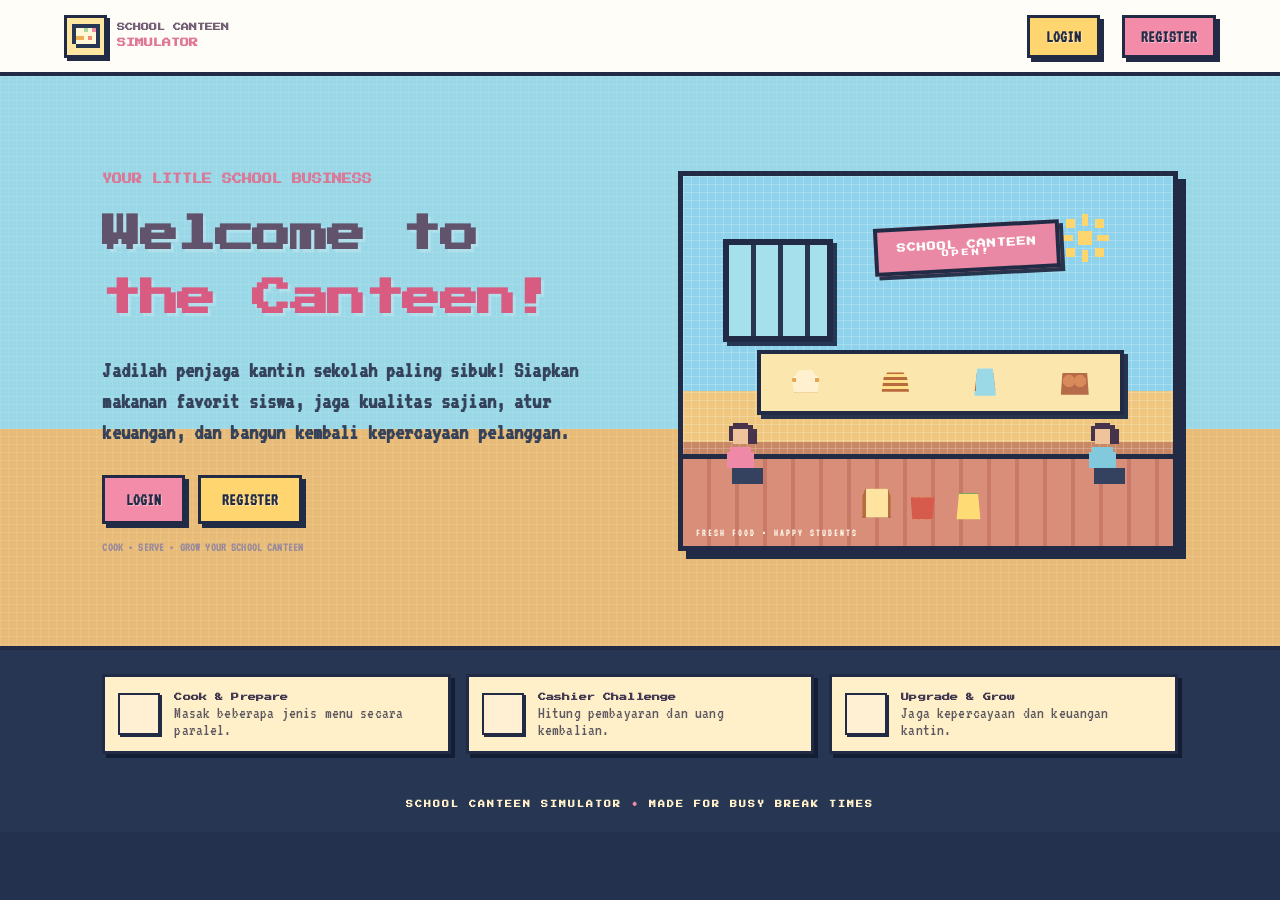
<file: index.html>
<!DOCTYPE html>
<html lang="id"><head><meta charset="UTF-8"><meta name="viewport" content="width=device-width,initial-scale=1"><meta name="theme-color" content="#fff0d9"><title>School Canteen Simulator</title><link rel="stylesheet" href="style.css"></head>
<body class="home-page">
<header class="site-header"><a class="brand" href="index.html"><span class="brand-logo pixel-logo" aria-hidden="true"></span><span>SCHOOL CANTEEN<br><b>SIMULATOR</b></span></a><nav class="header-nav"><a href="login.html" class="button button-outline button-small">LOGIN</a><a href="register.html" class="button button-small">REGISTER</a></nav></header>
<main class="hero-layout"><section class="hero-copy"><span class="eyebrow">YOUR LITTLE SCHOOL BUSINESS</span><h1>Welcome to<br><span>the Canteen!</span></h1><p class="hero-description">Jadilah penjaga kantin sekolah paling sibuk! Siapkan makanan favorit siswa, jaga kualitas sajian, atur keuangan, dan bangun kembali kepercayaan pelanggan.</p><div class="hero-actions"><a href="login.html" class="button">LOGIN</a><a href="register.html" class="button button-outline">REGISTER</a></div><div class="hero-note">COOK • SERVE • GROW YOUR SCHOOL CANTEEN</div></section>
<section class="hero-scene pixel-scene" aria-label="Ilustrasi pixel art kantin sekolah"><div class="scene-sun"><svg viewBox="0 0 32 32" class="pixel-sprite"><rect x="12" y="12" width="8" height="8" fill="#ffd56e"/><path d="M14 2h4v7h-4zM14 23h4v7h-4zM2 14h7v4H2zM23 14h7v4h-7zM5 5h5v5H5zM22 22h5v5h-5zM22 5h5v5h-5zM5 22h5v5H5z" fill="#ffd56e"/></svg></div><div class="scene-window"></div><div class="scene-sign">SCHOOL CANTEEN<small>OPEN!</small></div><div class="scene-shelf"><span class="pixel-food pixel-rice"></span><span class="pixel-food pixel-noodles"></span><span class="pixel-food pixel-tea"></span><span class="pixel-food pixel-takoyaki"></span></div><div class="scene-counter"></div><div class="scene-student student-one"></div><div class="scene-student student-two"></div><div class="scene-food"><span class="pixel-food pixel-toast"></span><span class="pixel-food pixel-fries"></span><span class="pixel-food pixel-juice"></span></div><div class="scene-caption">FRESH FOOD • HAPPY STUDENTS</div></section></main>
<section class="feature-strip"><article><span class="feature-pixel feature-cook"></span><b>Cook & Prepare</b><small>Masak beberapa jenis menu secara paralel.</small></article><article><span class="feature-pixel feature-cash"></span><b>Cashier Challenge</b><small>Hitung pembayaran dan uang kembalian.</small></article><article><span class="feature-pixel feature-grow"></span><b>Upgrade & Grow</b><small>Jaga kepercayaan dan keuangan kantin.</small></article></section><footer class="site-footer">SCHOOL CANTEEN SIMULATOR <span>•</span> MADE FOR BUSY BREAK TIMES</footer><script src="app.js"></script></body></html>
</file>
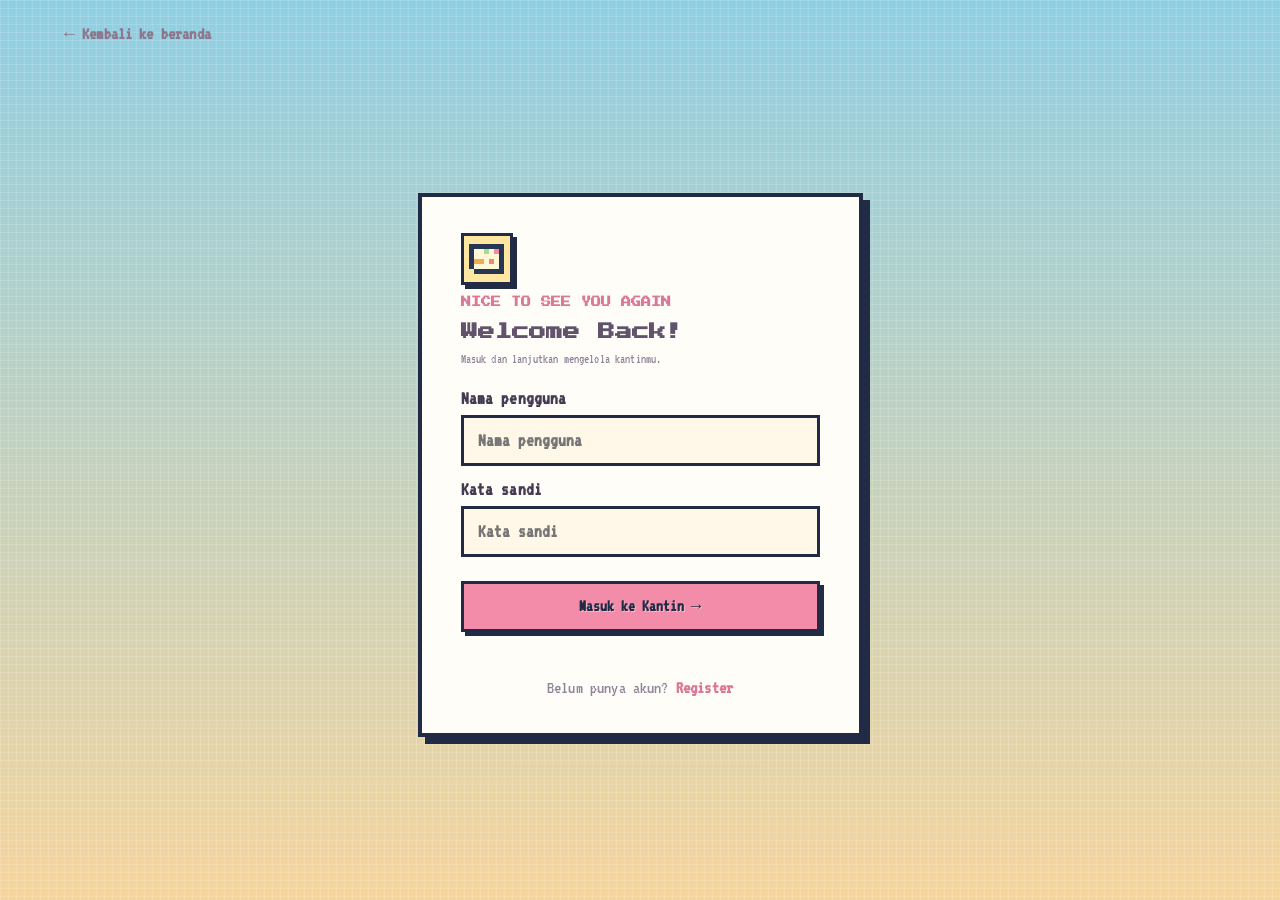
<file: dashboard.html>
<!DOCTYPE html><html lang="id"><head><meta charset="UTF-8"><meta name="viewport" content="width=device-width,initial-scale=1"><title>Dashboard — School Canteen Simulator</title><link rel="stylesheet" href="style.css"></head><body class="dashboard-page">
<header class="site-header"><a class="brand" href="index.html"><span class="brand-logo pixel-logo" aria-hidden="true"></span><span>SCHOOL CANTEEN<br><b>SIMULATOR</b></span></a><nav class="dashboard-nav"><a class="button button-outline button-small" href="upgrades.html">KITCHEN WORKSHOP</a><button class="button button-outline button-small" id="logoutBtn">LOGOUT</button></nav></header>
<main class="dashboard-wrap"><section class="dashboard-welcome"><div><span class="eyebrow">YOUR CANTEEN, YOUR RULES</span><h1>Hi, <span id="dashboardName">Chef</span>!</h1><p>Jaga kualitas makanan, pertahankan kepercayaan pelanggan, dan kelola usaha kantinmu dari hari ke hari.</p><div class="welcome-actions"><a class="button" href="game.html">BUKA KANTIN & MULAI</a><a class="button button-outline" href="upgrades.html">UPGRADE PERALATAN</a></div></div><div class="welcome-art pixel-dashboard-art"><span class="pixel-logo pixel-logo-large"></span><span class="pixel-food pixel-rice"></span><span class="pixel-food pixel-tea"></span></div></section>
<section class="dashboard-stats"><article class="stat-card"><span class="stat-pixel stat-money"></span><small>UANG KANTIN</small><strong id="dashboardWallet">Rp0</strong></article><article class="stat-card"><span class="stat-pixel stat-trust"></span><small>KEPERCAYAAN</small><strong id="dashboardTrust">100%</strong></article><article class="stat-card"><span class="stat-pixel stat-calendar"></span><small>KALENDER USAHA</small><strong id="dashboardCalendar">Bulan 1 · Hari 1</strong></article><article class="stat-card"><span class="stat-pixel stat-best"></span><small>SKOR TERBAIK</small><strong id="dashboardBest">0</strong></article></section>
<section class="dashboard-grid"><article class="info-card"><span class="card-kicker">HOW TO PLAY</span><h2>Petunjuk Permainan</h2><ol><li>Masak menu apa pun, meskipun belum ada pelanggan yang memesan.</li><li>Setiap proses memasak menghasilkan satu porsi. Menu berbeda dapat dimasak bersamaan.</li><li>Simpan makanan secukupnya. Makanan panas akan mendingin dan minuman dingin akan menghangat seiring waktu.</li><li>Sajikan makanan dengan kualitas terbaik untuk meningkatkan kepercayaan pelanggan.</li><li>Kepercayaan memengaruhi jumlah pelanggan. Jika kepercayaan habis, kantin bangkrut dan harus dimulai dari awal.</li><li>Setiap 30 hari, bayar sewa tempat dan biaya bahan makanan.</li></ol></article><article class="info-card"><span class="card-kicker">YOUR KITCHEN</span><h2>Stasiun Dapur</h2><div class="mini-station"><span class="pixel-food pixel-rice"></span><div><b>Kompor</b><small>Nasi goreng & mi goreng</small></div></div><div class="mini-station"><span class="pixel-food pixel-toast"></span><div><b>Panggangan</b><small>Roti bakar & sosis bakar</small></div></div><div class="mini-station"><span class="pixel-food pixel-fries"></span><div><b>Penggorengan</b><small>Kentang goreng & takoyaki</small></div></div><div class="mini-station"><span class="pixel-food pixel-tea"></span><div><b>Mesin minuman</b><small>Es teh, jus jeruk & susu</small></div></div></article></section>
<section class="economy-card"><div><span class="card-kicker">MONTHLY EXPENSES</span><h2>Pengeluaran Bulanan</h2><p>Saat kalender mencapai hari ke-30, sistem akan otomatis memotong biaya sewa tempat dan pembelian bahan makanan dari uang kantin.</p></div><div class="expense-lines"><div><span>Sewa tempat</span><b>Rp150.000</b></div><div><span>Bahan makanan</span><b>28% omzet (min. Rp60.000)</b></div></div></section>
<section class="dashboard-upgrade-callout"><div><span class="card-kicker">KITCHEN WORKSHOP</span><h2>Peralatan bisa dibuat lebih cepat!</h2><p>Gunakan uang hasil penjualan untuk meningkatkan kompor, panggangan, penggorengan, dan mesin minuman.</p></div><a href="upgrades.html" class="button">BUKA MENU UPGRADE</a></section><p class="dashboard-tip">Jaga kesegaran makanan dan minuman. Pelanggan yang puas akan membantu kantin berkembang!</p></main><script src="app.js"></script></body></html>
</file>
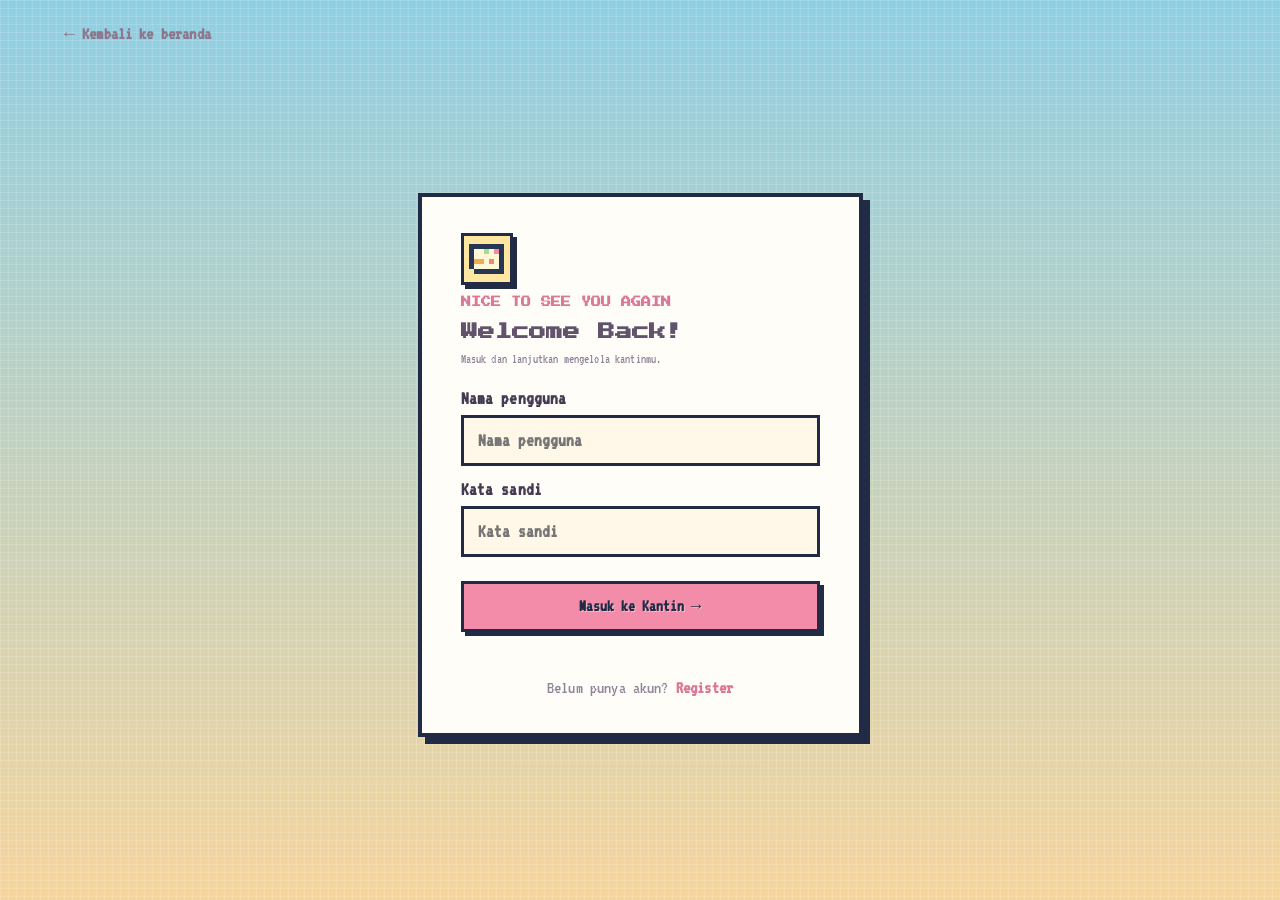
<file: game.html>
<!DOCTYPE html><html lang="id"><head><meta charset="UTF-8"><meta name="viewport" content="width=device-width,initial-scale=1"><title>Play — School Canteen Simulator</title><link rel="stylesheet" href="style.css"></head><body class="game-page">
<header class="game-header"><a class="brand" href="dashboard.html"><span class="pixel-logo pixel-logo-small" aria-hidden="true"></span><span>← DASHBOARD</span></a><div class="game-title"><span class="pixel-logo pixel-logo-small" aria-hidden="true"></span> SCHOOL CANTEEN SIMULATOR</div><div class="game-header-actions"><a class="game-user workshop-link" href="upgrades.html">WORKSHOP</a><div class="game-user" id="gameUsername">CHEF</div></div></header>
<main class="game-wrap"><section class="game-hud"><div class="hud-box"><small>SCORE</small><strong id="scoreValue">0</strong></div><div class="hud-box"><small>UANG KANTIN</small><strong id="walletValue">Rp0</strong></div><div class="hud-box"><small>BEST SCORE</small><strong id="bestValue">0</strong></div><div class="hud-box"><small>KESEMPATAN</small><strong id="lifeValue"></strong></div><div class="hud-box customer-progress-box"><small>PELANGGAN DATANG</small><strong id="customerProgress">0/0</strong></div><div class="hud-box"><small>KEPERCAYAAN</small><strong id="trustValue">100%</strong><div class="trust-track"><i id="trustFill" style="width:100%"></i></div></div><div class="hud-box"><small>KALENDER</small><strong id="dayValue">HARI 1/30</strong><small id="monthValue">BULAN 1</small></div><div class="hud-box status-box"><small>STATUS</small><strong id="gameStatus">Siap melayani!</strong></div></section>
<section class="canteen-banner pixel-canteen-banner"><div class="pixel-sky-sun"></div><div class="pixel-school-building"><span class="school-roof"></span><span class="school-windows"></span><span class="school-door"></span></div><div class="banner-sign">SCHOOL CANTEEN<small>WELCOME!</small></div><div class="pixel-counter-food"><span class="pixel-food pixel-rice"></span><span class="pixel-food pixel-noodles"></span><span class="pixel-food pixel-toast"></span><span class="pixel-food pixel-tea"></span></div><div class="banner-students"><span class="banner-student sprite-a"></span><span class="banner-student sprite-b"></span><span class="banner-student sprite-c"></span></div></section>
<section class="game-columns"><aside class="panel"><div class="panel-heading"><div><span class="panel-kicker">CUSTOMER LINE</span><h2>Antrean Siswa <span id="queueCount" class="count-pill">0</span></h2></div><span class="heading-icon pixel-heading-student"></span></div><div id="queueList" class="queue-list"><div class="empty-state">Tekan Mulai untuk membuka kantin.</div></div><div class="queue-footer"><span>Kesabaran siswa</span><span>Jangan sampai habis!</span></div></aside>
<section class="panel"><div class="panel-heading"><div><span class="panel-kicker">PREPARE ANY MENU</span><h2>Dapur & Alat Masak</h2></div><span class="heading-icon pixel-heading-chef"></span></div><div class="kitchen-instructions" id="kitchenHint">Mulai permainan untuk membuka dapur. Kamu bebas memasak semua menu.</div><div id="stationGrid" class="station-grid"><div class="empty-state">Stasiun dapur akan tersedia saat permainan dimulai.</div></div></section>
<aside class="panel"><div class="panel-heading"><div><span class="panel-kicker">PAYMENT COUNTER</span><h2>Kasir</h2></div><span class="heading-icon pixel-heading-cash"></span></div><div id="cashierContent" class="cashier-content"><div class="cashier-empty"><span class="pixel-cash">$</span><b>Belum ada transaksi</b><small>Siapkan makanan yang diminta pelanggan menggunakan stok siap saji.</small></div></div></aside></section>
<section class="bottom-panels"><section class="panel"><div class="panel-heading"><div><span class="panel-kicker">INVEST IN YOUR KITCHEN</span><h2>Upgrade Peralatan</h2></div><span class="heading-icon pixel-heading-tools"></span></div><div id="upgradeGrid" class="upgrade-grid"></div></section><section class="panel"><div class="panel-heading"><div><span class="panel-kicker">FRESHNESS CONTROL</span><h2>Persediaan Siap Saji</h2></div><span class="heading-icon pixel-heading-food"></span></div><div id="inventoryList" class="inventory-list"><span class="muted">Belum ada makanan yang disiapkan. Kamu bebas memasak menu apa pun.</span></div><p class="freshness-note">Kualitas berkurang seiring waktu: makanan panas mendingin, minuman dingin menghangat.</p></section></section>
<section class="game-actions"><div class="game-action-left"><button id="startGameBtn" class="button">MULAI BUKA KANTIN</button><button id="restartGameBtn" class="button button-outline">ULANGI HARI</button></div><span class="game-footnote" id="trustMessage">Jaga suhu dan kesegaran setiap sajian.</span></section></main>
<div class="modal-backdrop" id="gameModal"><div class="result-modal"><div class="modal-emoji" id="modalEmoji"></div><span class="eyebrow" id="modalEyebrow">SCHOOL CANTEEN</span><h2 id="modalTitle">Kantin Siap Dibuka?</h2><p id="modalText">Terima pesanan pertama dan jadilah penjaga kantin andalan!</p><div class="modal-stats" id="modalStats"></div><div class="modal-buttons"><button id="modalPrimary" class="button">MULAI BERMAIN</button><a href="dashboard.html" class="button button-outline">DASHBOARD</a></div></div></div><div class="toast" id="toast" role="status" aria-live="polite"></div><script src="app.js"></script><script src="game.js"></script></body></html>
</file>
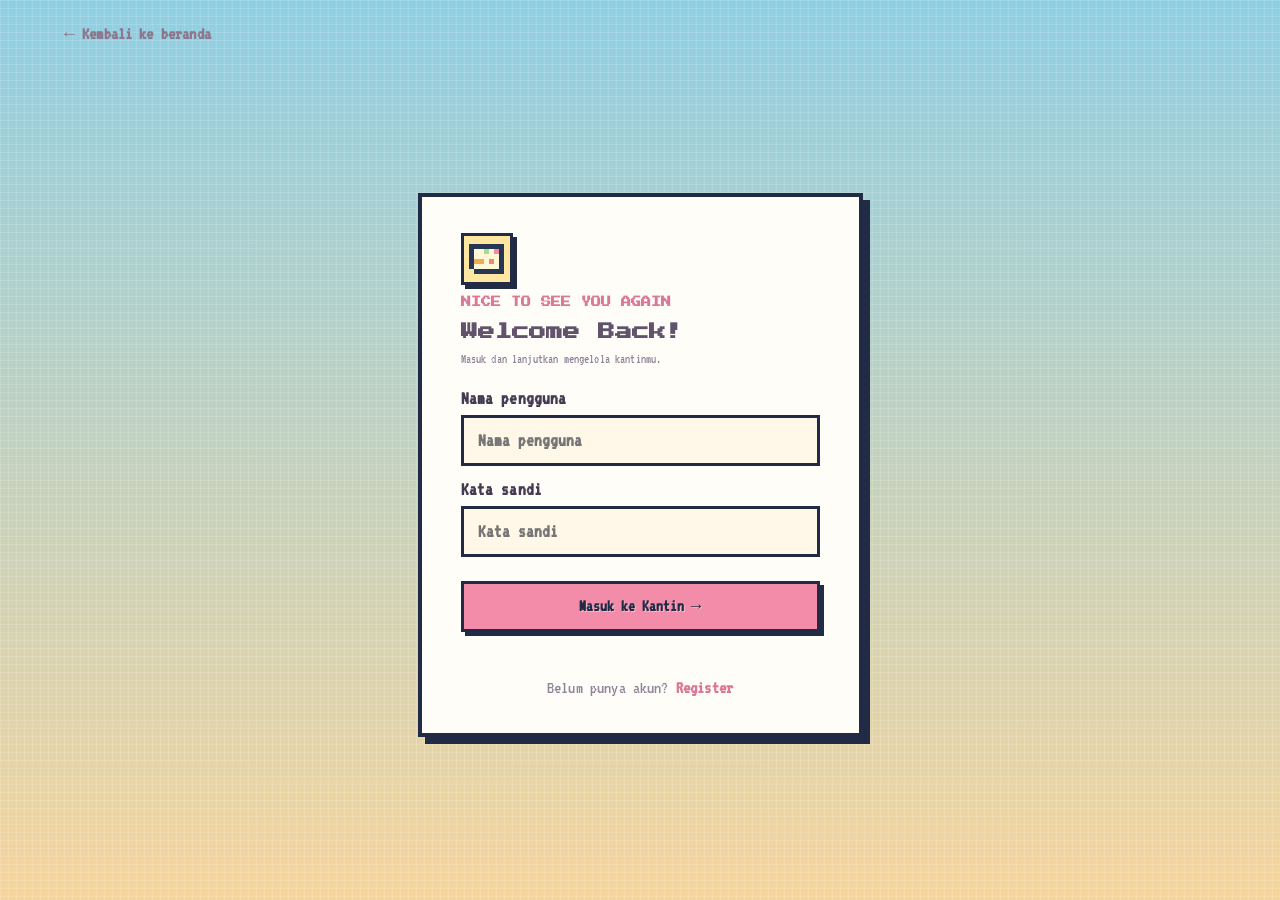
<file: login.html>
<!DOCTYPE html><html lang="id"><head><meta charset="UTF-8"><meta name="viewport" content="width=device-width,initial-scale=1"><title>Login — School Canteen Simulator</title><link rel="stylesheet" href="style.css"></head><body class="auth-page"><a class="back-home" href="index.html">← Kembali ke beranda</a><main class="auth-card"><div class="auth-illustration"><span class="pixel-logo pixel-logo-large" aria-label="Logo pixel kantin"></span></div><span class="eyebrow">NICE TO SEE YOU AGAIN</span><h1>Welcome Back!</h1><p class="muted">Masuk dan lanjutkan mengelola kantinmu.</p><form id="loginForm"><label>Nama pengguna<input id="loginUsername" type="text" autocomplete="username" placeholder="Nama pengguna" required></label><label>Kata sandi<input id="loginPassword" type="password" autocomplete="current-password" placeholder="Kata sandi" required></label><button class="button button-full" type="submit">Masuk ke Kantin →</button><p class="form-message" id="loginMessage" aria-live="polite"></p></form><p class="auth-switch">Belum punya akun? <a href="register.html">Register</a></p></main><script src="app.js"></script></body></html>
</file>
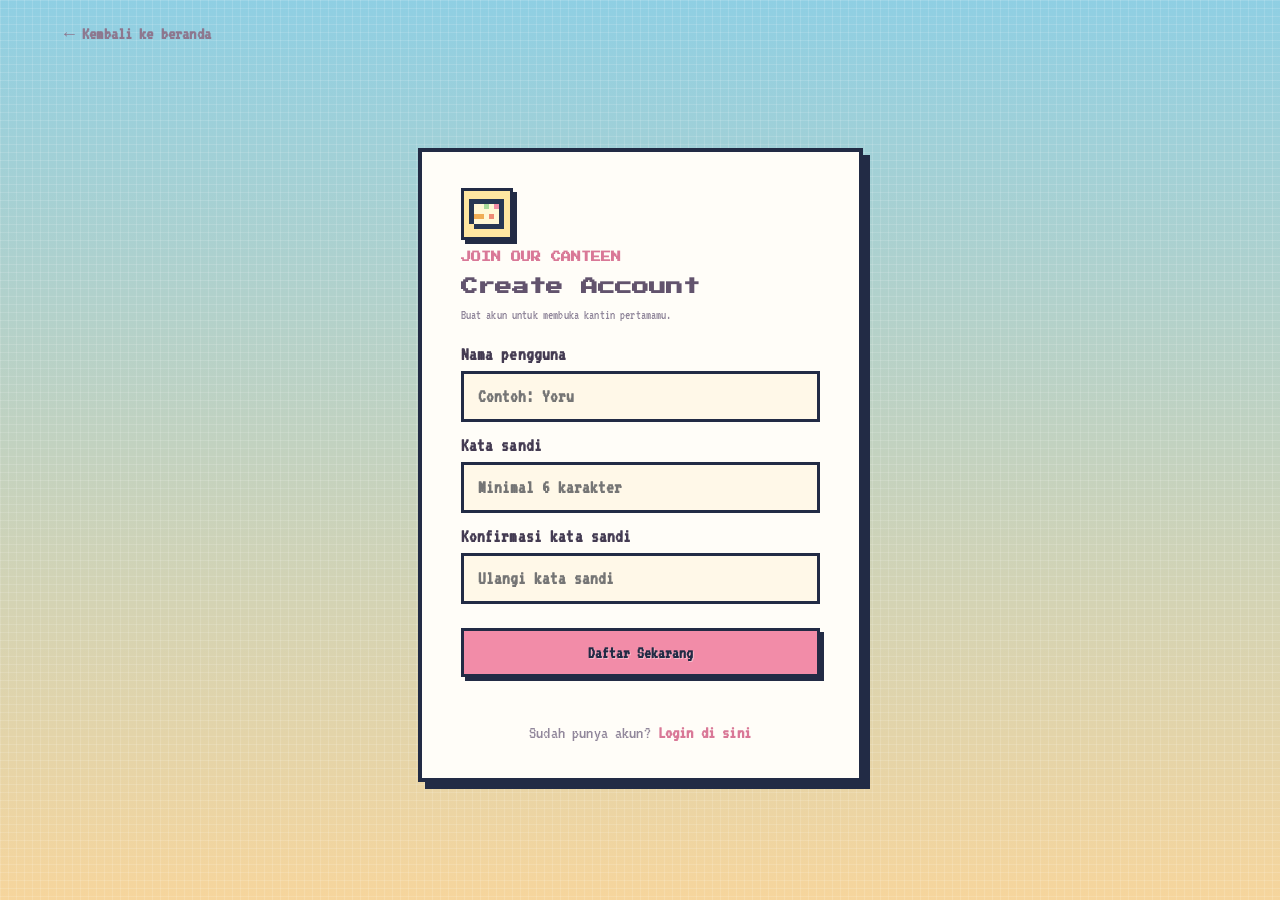
<file: register.html>
<!DOCTYPE html><html lang="id"><head><meta charset="UTF-8"><meta name="viewport" content="width=device-width,initial-scale=1"><title>Register — School Canteen Simulator</title><link rel="stylesheet" href="style.css"></head><body class="auth-page"><a class="back-home" href="index.html">← Kembali ke beranda</a><main class="auth-card"><div class="auth-illustration"><span class="pixel-logo pixel-logo-large" aria-label="Logo pixel kantin"></span></div><span class="eyebrow">JOIN OUR CANTEEN</span><h1>Create Account</h1><p class="muted">Buat akun untuk membuka kantin pertamamu.</p><form id="registerForm"><label>Nama pengguna<input id="regUsername" type="text" autocomplete="username" minlength="3" maxlength="18" placeholder="Contoh: Yoru" required></label><label>Kata sandi<input id="regPassword" type="password" autocomplete="new-password" minlength="6" placeholder="Minimal 6 karakter" required></label><label>Konfirmasi kata sandi<input id="regConfirm" type="password" autocomplete="new-password" placeholder="Ulangi kata sandi" required></label><button class="button button-full" type="submit">Daftar Sekarang</button><p class="form-message" id="registerMessage" aria-live="polite"></p></form><p class="auth-switch">Sudah punya akun? <a href="login.html">Login di sini</a></p></main><script src="app.js"></script></body></html>
</file>
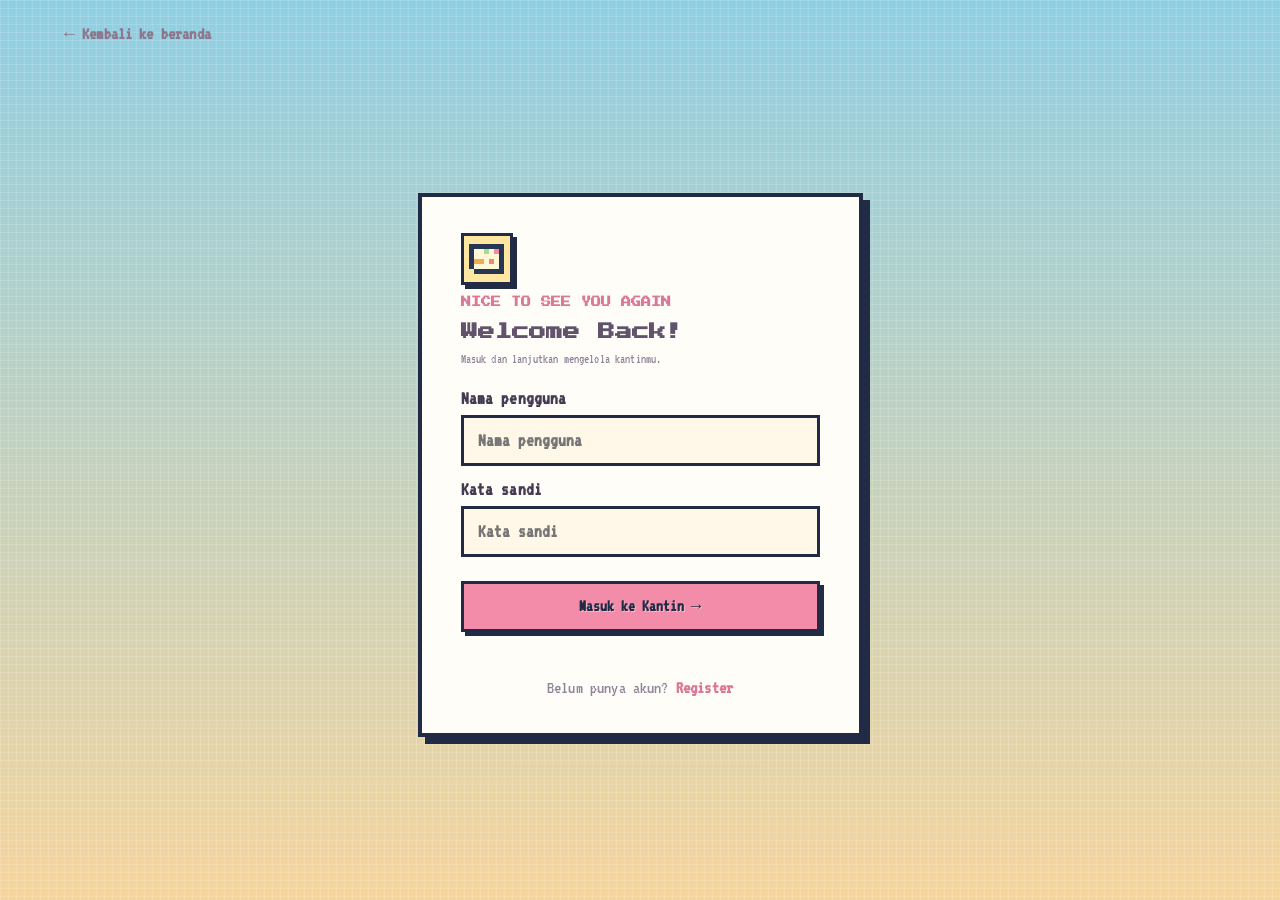
<file: upgrades.html>
<!DOCTYPE html>
<html lang="id">
<head>
  <meta charset="UTF-8"><meta name="viewport" content="width=device-width, initial-scale=1.0">
  <meta name="theme-color" content="#25304d">
  <title>Kitchen Workshop — School Canteen Simulator</title>
  <link rel="stylesheet" href="style.css">
</head>
<body class="upgrade-page">
  <header class="game-header">
    <a class="brand" href="dashboard.html"><span class="pixel-logo pixel-logo-small" aria-hidden="true"></span><span>← DASHBOARD</span></a>
    <div class="game-title">KITCHEN WORKSHOP</div>
    <div class="game-user" id="upgradeUsername">CHEF</div>
  </header>
  <main class="upgrade-wrap">
    <section class="upgrade-hero">
      <div><span class="pixel-kicker">SCHOOL CANTEEN • EQUIPMENT SHOP</span>
        <h1>Kitchen Workshop</h1>
        <p>Investasikan uang kantin untuk mempercepat peralatan. Upgrade yang dibeli tersimpan di akunmu dan langsung berlaku saat bermain.</p>
      </div>
      <div class="workshop-art pixel-workshop-art" aria-hidden="true"><span class="pixel-logo pixel-logo-large"></span><i class="pixel-equipment pixel-stove"></i></div>
    </section>
    <section class="upgrade-wallet-row">
      <div class="upgrade-wallet"><small>UANG KANTIN</small><strong id="workshopWallet">Rp0</strong></div>
      <div class="upgrade-level-total"><small>TOTAL LEVEL UPGRADE</small><strong id="workshopLevelTotal">0</strong></div>
      <div class="upgrade-tip"><b>PIXEL TIP</b><span>Setiap upgrade mengurangi waktu memasak sekitar 12%. Maksimum level 6.</span></div>
    </section>
    <div class="workshop-heading"><div><span class="pixel-kicker">UPGRADE YOUR TOOLS</span><h2>Peralatan Dapur</h2></div><a class="button button-outline" href="game.html">KEMBALI BERMAIN</a></div>
    <section id="workshopGrid" class="workshop-grid" aria-live="polite"></section>
    <p class="workshop-footer">SCHOOL CANTEEN SIMULATOR • BUILD A FASTER KITCHEN!</p>
  </main>
  <div class="toast" id="workshopToast" role="status" aria-live="polite"></div>
  <script src="app.js"></script>
  <script src="upgrades.js"></script>
</body>
</html>
</file>
<file: style.css>
@import url('https://fonts.googleapis.com/css2?family=Press+Start+2P&family=VT323&display=swap');
:root{--ink:#443b52;--muted:#91879b;--pink:#f28eaa;--pink-dark:#dd6f91;--peach:#ffc69f;--yellow:#ffd978;--mint:#a9dfc8;--blue:#a9d9ef;--lav:#d8c6f2;--cream:#fff8ec;--paper:#fffdf8;--line:#f0e5dc;--green:#5da987;--shadow:0 12px 32px rgba(98,76,89,.09)}
*{box-sizing:border-box}body{margin:0;font-family:'Nunito',sans-serif;color:var(--ink);background:#fff5e9}a{color:inherit;text-decoration:none}button,input{font:inherit}button{cursor:pointer}
.site-header,.game-header{height:76px;padding:0 clamp(18px,5vw,72px);display:flex;align-items:center;justify-content:space-between;background:#fffdf8;border-bottom:1px solid #f2e8df}.brand{display:flex;align-items:center;gap:10px;font-size:12px;line-height:1.05;letter-spacing:1px;font-weight:900;color:#756177}.brand b{font-size:15px;color:#df7897}.brand-logo{display:grid;place-items:center;width:43px;height:43px;background:#fff0cd;border-radius:15px;font-size:25px}.header-nav{display:flex;align-items:center;gap:22px}.text-link{font-weight:900;color:#756177}
.button{display:inline-flex;align-items:center;justify-content:center;border:0;border-radius:13px;padding:13px 21px;background:var(--pink);color:white;font-weight:900;letter-spacing:.25px;box-shadow:0 4px 0 #d86e90;transition:transform .14s,filter .14s,box-shadow .14s}.button:hover{filter:brightness(1.04);transform:translateY(-2px);box-shadow:0 6px 0 #d86e90}.button:active{transform:translateY(2px);box-shadow:0 2px 0 #d86e90}.button-small{padding:10px 16px;font-size:13px}.button-outline{background:#fffdf8;color:#9c6d85;border:1px solid #f0dce3;box-shadow:0 4px 0 #e6d5dc}.button-outline:hover{box-shadow:0 6px 0 #e6d5dc}.button-full{width:100%;margin-top:10px}.eyebrow,.card-kicker,.panel-kicker{font-size:10px;font-weight:900;letter-spacing:2px;color:#d97897}
.hero-layout{min-height:570px;padding:65px clamp(24px,8vw,120px);display:grid;grid-template-columns:1fr 1fr;gap:6vw;align-items:center;background:linear-gradient(125deg,#fff3df 0%,#ffe8e4 55%,#e9f4f6 100%)}.hero-copy h1{font-size:clamp(43px,6.2vw,76px);line-height:.98;letter-spacing:-2px;margin:15px 0;color:#62536d;font-weight:900}.hero-copy h1 span{color:#e47d9e}.hero-description{max-width:520px;font-size:16px;line-height:1.8;color:#857b8f}.hero-actions{display:flex;gap:13px;margin:27px 0 17px}.hero-note{font-size:12px;font-weight:800;color:#9b8b9b}
.hero-scene{height:380px;position:relative;overflow:hidden;border:9px solid #fffdf8;border-radius:30px;background:linear-gradient(#c8e9f5 0 48%,#f9d5a8 48% 66%,#f5b99f 66%);box-shadow:0 22px 55px #8b718329}.scene-sun{position:absolute;right:12%;top:9%;width:65px;height:65px;border-radius:50%;background:#ffe18c;box-shadow:0 0 0 12px #ffe18c33}.scene-window{position:absolute;top:17%;left:8%;width:110px;height:103px;border:10px solid #fff8e9;border-radius:15px;background:#9ed8e6;text-align:center;font-size:27px;padding-top:25px}.scene-sign{position:absolute;top:13%;left:39%;padding:12px 19px;border:5px solid #fff5df;border-radius:13px;background:#e989a5;color:white;font-weight:900;font-size:14px;letter-spacing:1px;transform:rotate(-3deg);box-shadow:0 6px 0 #ca6b8a}.scene-sign small{display:block;text-align:center;font-size:9px;letter-spacing:3px}.scene-shelf{position:absolute;left:15%;right:10%;top:47%;height:65px;border-top:10px solid #a97c69;background:#ffe8c8;display:flex;justify-content:space-around;align-items:center;font-size:28px}.scene-counter{position:absolute;left:0;right:0;bottom:0;height:92px;background:#d78f79;border-top:13px solid #f4c29b}.scene-student{position:absolute;bottom:64px;font-size:72px;filter:drop-shadow(0 6px 2px #694e3c22)}.student-one{left:8%}.student-two{right:11%;font-size:65px}.scene-food{position:absolute;z-index:2;bottom:25px;left:36%;font-size:35px}.scene-caption{position:absolute;bottom:8px;left:13px;color:#fff9e9;font-size:9px;letter-spacing:2px;font-weight:900}
.feature-strip{padding:24px clamp(18px,8vw,120px);display:grid;grid-template-columns:repeat(3,1fr);gap:15px;background:#fffdf8}.feature-strip article{display:grid;grid-template-columns:44px 1fr;grid-template-rows:auto auto;column-gap:12px;align-items:center;padding:13px;border:1px solid var(--line);border-radius:16px}.feature-strip article>span{grid-row:span 2;display:grid;place-items:center;width:42px;height:42px;background:#fff0d3;border-radius:13px;font-size:22px}.feature-strip b{font-size:13px}.feature-strip small{font-size:11px;color:var(--muted)}.site-footer{text-align:center;padding:20px;background:#fffdf8;color:#aa9aa7;font-size:10px;letter-spacing:2px;font-weight:900}.site-footer span{color:var(--pink)}
/* Authentication */
.auth-page{min-height:100vh;display:grid;place-items:center;padding:55px 20px 25px;background:radial-gradient(circle at 10% 15%,#fce0e5,transparent 27%),radial-gradient(circle at 90% 85%,#dff1e7,transparent 28%),#fff5e9}.back-home{position:fixed;top:24px;left:5vw;font-weight:900;font-size:13px;color:#8d778e}.auth-card{width:min(445px,100%);padding:36px 39px;background:#fffdf8;border:1px solid #f0e6de;border-radius:25px;box-shadow:var(--shadow)}.auth-illustration{font-size:42px;margin-bottom:7px}.auth-card h1{font-size:34px;margin:6px 0;color:#62536d}.auth-card .muted{margin:0;color:var(--muted);font-size:13px}.auth-card form{margin-top:23px}.auth-card label{display:block;margin:14px 0;font-size:12px;font-weight:900}.auth-card input{display:block;width:100%;margin-top:7px;padding:13px 14px;border:1px solid #eadfe1;border-radius:11px;background:#fffaf5;color:var(--ink);outline:none}.auth-card input:focus{border-color:#e998b0;box-shadow:0 0 0 3px #f28eaa20}.form-message{min-height:18px;margin:11px 0 0;font-size:12px;font-weight:900}.form-message.error{color:#c65360}.form-message.success{color:#4b9b78}.auth-switch{text-align:center;font-size:12px;color:var(--muted);margin:18px 0 0}.auth-switch a{color:#d97897;font-weight:900}
/* Dashboard */
.dashboard-page{min-height:100vh;background:linear-gradient(145deg,#fff3e2,#fbe8ed 62%,#e9f4f2)}.dashboard-wrap{max-width:1120px;margin:35px auto;padding:0 22px 55px}.dashboard-welcome{display:flex;align-items:center;justify-content:space-between;gap:20px;padding:38px 44px;border-radius:25px;background:linear-gradient(110deg,#e88eaa,#f3b995);color:white;box-shadow:0 14px 32px #d889a633}.dashboard-welcome .eyebrow{color:#fff5d8}.dashboard-welcome h1{font-size:clamp(34px,5vw,54px);margin:8px 0}.dashboard-welcome h1 span{color:#fff2b9}.dashboard-welcome p{max-width:560px;line-height:1.7;color:#fff8ef;font-size:14px}.dashboard-welcome .button{background:#fff4d8;color:#986a76;box-shadow:0 4px 0 #d6a7a0;margin-top:8px}.welcome-art{font-size:105px;position:relative;padding:0 32px 0 10px}.welcome-art span{position:absolute;bottom:0;right:0;font-size:48px}.welcome-art i{position:absolute;top:0;right:13px;font-style:normal;font-size:35px}.dashboard-stats{display:grid;grid-template-columns:repeat(3,1fr);gap:15px;margin:18px 0}.stat-card{display:grid;grid-template-columns:45px 1fr;grid-template-rows:auto auto;align-items:center;padding:16px 19px;background:#fffdf8;border:1px solid var(--line);border-radius:17px}.stat-card>span{grid-row:span 2;font-size:28px}.stat-card small{font-size:9px;letter-spacing:1.2px;color:#aa91a0;font-weight:900}.stat-card strong{font-size:21px}.dashboard-grid{display:grid;grid-template-columns:1.2fr .8fr;gap:16px}.info-card{padding:23px 25px;background:#fffdf8;border:1px solid var(--line);border-radius:18px}.info-card h2{margin:5px 0 10px;font-size:20px}.info-card ol{padding-left:20px;margin-bottom:0}.info-card li{font-size:12px;line-height:1.8;color:#817789;padding-left:3px}.mini-station{display:flex;align-items:center;gap:12px;padding:9px 0;border-bottom:1px dashed #eee4df}.mini-station:last-child{border:0}.mini-station>span{display:grid;place-items:center;width:37px;height:37px;background:#fff0d6;border-radius:12px;font-size:20px}.mini-station b,.mini-station small{display:block}.mini-station b{font-size:12px}.mini-station small{font-size:10px;color:var(--muted)}.dashboard-tip{font-size:12px;color:#9b8191;padding:14px 17px;background:#fff6de;border-radius:13px;margin-top:17px}
/* Game interface */
.game-page{min-height:100vh;background:#fff4e8}.game-header{height:65px;padding:0 clamp(12px,4vw,48px)}.game-header .brand{font-size:11px}.game-header .brand-logo{width:34px;height:34px;font-size:19px}.game-title{font-size:13px;font-weight:900;letter-spacing:.8px;color:#81677e}.game-user{padding:8px 13px;background:#fce6eb;border-radius:30px;color:#b96383;font-size:10px;font-weight:900;letter-spacing:1px}.game-wrap{max-width:1420px;margin:18px auto 40px;padding:0 18px}.game-hud{display:grid;grid-template-columns:repeat(5,1fr);gap:9px;margin-bottom:12px}.hud-box{min-height:65px;padding:10px 14px;background:#fffdf8;border:1px solid #efe5df;border-radius:13px;box-shadow:0 4px 12px #80645b0a}.hud-box small{display:block;color:#a28c9a;font-size:9px;font-weight:900;letter-spacing:1.1px}.hud-box strong{display:block;margin-top:4px;font-size:18px;font-weight:900}.status-box strong{font-size:13px;color:#d97897}.canteen-banner{height:155px;position:relative;overflow:hidden;margin-bottom:13px;border:7px solid #fffdf8;border-radius:17px;background:linear-gradient(#bfe6f1 0 55%,#fae3b8 55% 73%,#e8b18f 73%);box-shadow:0 7px 20px #856f6614}.banner-window{position:absolute;left:5%;top:13px;font-size:23px}.banner-window span{font-size:38px}.banner-sign{position:absolute;left:50%;top:10px;transform:translateX(-50%);padding:7px 25px;background:#e989a5;border:4px solid #fff4df;border-radius:9px;color:#fff;font-weight:900;font-size:16px;letter-spacing:2px;text-align:center;box-shadow:0 4px 0 #c9708d}.banner-sign small{display:block;font-size:8px;letter-spacing:2px}.banner-counter{position:absolute;bottom:0;left:0;right:0;height:43px;background:#d7957e;border-top:7px solid #f1c39c;display:flex;align-items:center;justify-content:center;gap:40px;font-size:25px}.banner-students{position:absolute;right:9%;bottom:22px;font-size:38px;display:flex;gap:8px}
.game-columns{display:grid;grid-template-columns:1fr 1.55fr 1fr;gap:12px;align-items:stretch}.panel{background:#fffdf8;border:1px solid #efe5df;border-radius:16px;padding:15px;box-shadow:0 6px 18px #80645b0a;min-width:0}.panel-heading{display:flex;justify-content:space-between;align-items:center;gap:8px;margin-bottom:12px}.panel-heading h2{font-size:16px;margin:3px 0 0}.panel-kicker{font-size:8px;letter-spacing:1.5px}.heading-icon{font-size:27px}.count-pill{display:inline-grid;place-items:center;min-width:21px;height:21px;padding:0 5px;border-radius:20px;background:#fce8ed;color:#d97897;font-size:11px}.queue-list{display:flex;flex-direction:column;gap:9px;min-height:220px}.queue-card{padding:10px;border:1px solid #f0e8e3;border-radius:12px;background:#fffaf4}.queue-card.active{border-color:#efadc0;background:#fff5f6;box-shadow:0 0 0 2px #f28eaa12}.customer-line{display:flex;align-items:center;gap:8px}.customer-avatar{font-size:27px}.customer-info{flex:1;min-width:0}.customer-info b{display:block;font-size:11px}.customer-info small{display:block;font-size:9px;color:#a4939f}.patience-label{display:flex;justify-content:space-between;margin:8px 0 4px;font-size:8px;color:#a18f9c;font-weight:900}.patience-track,.cooldown-track{height:7px;background:#f0e9e4;border-radius:20px;overflow:hidden}.patience-fill{height:100%;background:#83c9a7;border-radius:20px;transition:width .2s}.patience-fill.low{background:#ed9c70}.queue-order{margin-top:7px;font-size:10px;line-height:1.5;color:#776d7d}.queue-footer{display:flex;justify-content:space-between;margin-top:9px;font-size:8px;color:#a6939e}
.kitchen-instructions{padding:9px 11px;margin-bottom:11px;background:#fff4dc;border-radius:10px;font-size:10px;color:#a17e53;line-height:1.5}.station-grid{display:grid;grid-template-columns:1fr 1fr;gap:9px}.station-card{padding:10px;border:1px solid #eee5df;border-radius:13px;background:#fffbf7;min-width:0}.station-top{display:flex;align-items:center;gap:8px}.station-icon{display:grid;place-items:center;width:33px;height:33px;border-radius:10px;background:#fff0d7;font-size:20px}.station-title{flex:1;min-width:0}.station-title b{display:block;font-size:11px}.station-title small{display:block;font-size:8px;color:#a3949e}.station-level{font-size:8px;color:#d17d99;font-weight:900}.cooldown-info{display:flex;justify-content:space-between;margin:8px 0 4px;font-size:8px;color:#998b97}.cooldown-fill{height:100%;background:#e99ab1;border-radius:20px;transition:width .15s}.station-foods{display:flex;flex-direction:column;gap:5px;margin-top:9px}.food-button{display:flex;align-items:center;gap:7px;width:100%;padding:7px 8px;text-align:left;border:1px solid #f1e8e1;border-radius:9px;background:#fff;color:#5a5060;transition:.12s}.food-button:hover:not(:disabled){border-color:#efa9bc;background:#fff6f7;transform:translateY(-1px)}.food-button:disabled{opacity:.45;cursor:not-allowed}.food-emoji{font-size:19px}.food-label{flex:1;font-size:9px;font-weight:900}.food-price{font-size:8px;color:#a18b95}.cooldown-note{font-size:9px;color:#d17d99;text-align:center;margin-top:5px;min-height:12px}
.cashier-content{min-height:235px}.cashier-empty{display:flex;flex-direction:column;align-items:center;justify-content:center;gap:8px;min-height:220px;color:#b3a5ae;text-align:center;font-size:34px}.cashier-empty b{font-size:12px;color:#807584}.cashier-empty small{max-width:165px;font-size:9px;line-height:1.5}.cash-order-title{font-size:10px;color:#9f8b9a;font-weight:900;letter-spacing:1px}.cash-order-items{margin:8px 0;padding:8px 0;border-top:1px dashed #ebdedc;border-bottom:1px dashed #ebdedc}.cash-item{display:flex;justify-content:space-between;gap:6px;margin:5px 0;font-size:10px}.cash-item span:last-child{font-weight:900}.cash-item small{color:#aa9ca7}.cash-total{display:flex;justify-content:space-between;font-size:12px;font-weight:900;margin:8px 0}.payment-box{margin-top:10px;padding:10px;background:#fff5df;border-radius:11px}.payment-box h3{font-size:11px;margin:0 0 6px}.payment-line{display:flex;justify-content:space-between;margin:5px 0;font-size:10px}.payment-line strong{font-weight:900}.cashier-action{width:100%;padding:10px;margin-top:8px;font-size:10px}.change-buttons{display:grid;grid-template-columns:repeat(3,1fr);gap:5px;margin-top:9px}.coin-button{padding:7px 3px;border:1px solid #ecdcc2;border-radius:8px;background:#fffdf5;color:#8b714c;font-size:9px;font-weight:900}.coin-button:disabled{opacity:.35;cursor:not-allowed}.change-progress{font-size:9px;color:#907d8b;margin-top:7px;text-align:center}
.bottom-panels{display:grid;grid-template-columns:1.5fr 1fr;gap:12px;margin-top:12px}.upgrade-grid{display:grid;grid-template-columns:repeat(4,1fr);gap:8px}.upgrade-card{padding:10px 8px;border:1px solid #eee4df;border-radius:11px;background:#fffbf6;text-align:center}.upgrade-card>span{font-size:22px}.upgrade-card b{display:block;font-size:10px;margin:3px 0}.upgrade-card small{display:block;font-size:8px;color:#a08e9b;margin-bottom:7px}.upgrade-button{width:100%;padding:7px 4px;font-size:8px;border:0;border-radius:8px;background:#d9f0e3;color:#4e9675;font-weight:900}.upgrade-button:disabled{opacity:.4;cursor:not-allowed}.inventory-list{display:flex;flex-wrap:wrap;gap:7px;min-height:47px;align-items:flex-start}.inventory-chip{padding:7px 9px;border-radius:9px;background:#f4edff;color:#79649a;font-size:9px;font-weight:900}.muted{font-size:10px;color:#aaa0a9}.game-actions{display:flex;align-items:center;justify-content:space-between;gap:10px;margin-top:14px}.game-action-left{display:flex;gap:9px}.game-actions .button{font-size:10px;padding:10px 16px}.game-footnote{font-size:10px;color:#a18d9c}.empty-state{padding:25px 10px;text-align:center;color:#b0a3ac;font-size:11px;line-height:1.6}
.modal-backdrop{position:fixed;inset:0;z-index:20;display:none;place-items:center;padding:18px;background:#4e435d88;backdrop-filter:blur(4px)}.modal-backdrop.show{display:grid}.result-modal{width:min(440px,100%);padding:30px;background:#fffdf8;border:7px solid #fff2df;border-radius:25px;text-align:center;box-shadow:0 25px 75px #3b304355;animation:popIn .22s ease-out}@keyframes popIn{from{opacity:0;transform:scale(.88) translateY(12px)}to{opacity:1;transform:scale(1) translateY(0)}}.modal-emoji{font-size:55px}.result-modal h2{font-size:27px;margin:7px 0}.result-modal p{font-size:12px;line-height:1.7;color:#8b7f8e}.modal-stats{display:flex;justify-content:center;gap:10px;flex-wrap:wrap;margin:16px 0}.modal-stat{padding:9px 13px;border-radius:10px;background:#fff3dc;font-size:10px;font-weight:900}.modal-buttons{display:flex;justify-content:center;gap:8px;flex-wrap:wrap}.modal-buttons .button{font-size:10px;padding:10px 13px}.toast{position:fixed;z-index:30;left:50%;bottom:22px;transform:translate(-50%,20px);padding:10px 16px;border-radius:12px;background:#5b4e63;color:white;font-size:11px;font-weight:900;opacity:0;pointer-events:none;transition:.2s;box-shadow:0 8px 24px #40344833}.toast.show{opacity:1;transform:translate(-50%,0)}
@media(max-width:1050px){.game-columns{grid-template-columns:1fr 1.45fr}.cashier-panel{grid-column:1/-1}.cashier-content{min-height:0}.bottom-panels{grid-template-columns:1fr}.upgrade-grid{grid-template-columns:repeat(4,1fr)}}
@media(max-width:760px){.hero-layout{grid-template-columns:1fr;padding:42px 7vw}.hero-scene{height:300px}.feature-strip{grid-template-columns:1fr}.dashboard-welcome{padding:27px;align-items:flex-start}.welcome-art{font-size:70px;padding-right:15px}.dashboard-grid{grid-template-columns:1fr}.dashboard-stats{grid-template-columns:1fr 1fr}.game-title{display:none}.game-hud{grid-template-columns:repeat(2,1fr)}.status-box{grid-column:span 2}.game-columns{grid-template-columns:1fr}.queue-list{min-height:0}.station-grid{grid-template-columns:1fr 1fr}.cashier-panel{grid-column:auto}.upgrade-grid{grid-template-columns:1fr 1fr}.game-actions{align-items:flex-start;flex-direction:column}.game-footnote{padding:0 3px}.banner-sign{font-size:12px;top:12px}.banner-students{font-size:28px;right:5%}}
@media(max-width:430px){.auth-card{padding:29px 23px}.dashboard-stats{grid-template-columns:1fr}.stat-card{padding:12px}.station-grid{grid-template-columns:1fr}.hero-actions{flex-wrap:wrap}.hero-actions .button{flex:1}.game-wrap{padding:0 10px}.game-hud{gap:6px}.hud-box{padding:9px}.hud-box strong{font-size:15px}.banner-counter{gap:17px}.game-action-left{width:100%}.game-action-left .button{flex:1}}

/* Responsive action feedback: tombol memberi respons visual langsung saat disentuh/diklik. */
button, .button { -webkit-tap-highlight-color: transparent; touch-action: manipulation; }
.food-button, .cashier-action, .coin-button, .upgrade-button {
  transition: transform .07s ease, background-color .07s ease, border-color .07s ease, opacity .07s ease;
  user-select: none;
}
.food-button:active:not(:disabled),
.cashier-action:active:not(:disabled),
.coin-button:active:not(:disabled),
.upgrade-button:active:not(:disabled) {
  transform: scale(.96);
  filter: brightness(.96);
}
.food-button:focus-visible, .cashier-action:focus-visible,
.coin-button:focus-visible, .upgrade-button:focus-visible {
  outline: 3px solid #ef9bb5;
  outline-offset: 2px;
}
.food-button { position: relative; min-height: 43px; flex-wrap: wrap; }
.food-label small { display: block; margin-top: 2px; font-size: 8px; font-weight: 700; color: #aa96a2; }
.food-button.is-cooking { border-color: #efadc0; background: #fff3f6; }
.food-button.is-ready { border-color: #b7e3ca; background: #f1fbf5; }
.food-progress { flex: 0 0 100%; height: 4px; overflow: hidden; background: #f2e5e9; border-radius: 20px; }
.food-progress i { display: block; height: 100%; border-radius: inherit; background: #e98eaa; transition: width .1s linear; }
.food-button:disabled { transform: none; }
.cashier-action:not(:disabled) { cursor: pointer; }


/* ==========================================================
   PIXEL ART 2D THEME — School Canteen Simulator
   Crisp pixel edges, chunky borders, retro school palette.
   ========================================================== */
:root{
  --pixel-ink:#222b45;--pixel-navy:#2e3a59;--pixel-cream:#fff0c9;
  --pixel-pink:#f28ca8;--pixel-yellow:#ffd56f;--pixel-mint:#8bd5b4;
  --pixel-blue:#90cde7;--pixel-brown:#9b684e;--pixel-line:#4a526c;
}
html{background:#24314e}
body{font-family:'VT323','Courier New',monospace;font-size:19px;letter-spacing:.15px;image-rendering:pixelated}
button,input{font-family:'VT323','Courier New',monospace}
.site-header,.game-header{border-bottom:4px solid var(--pixel-ink);box-shadow:0 4px 0 #111a2e}
.brand,.game-title,.eyebrow,.card-kicker,.panel-kicker,.pixel-kicker{font-family:'Press Start 2P','Courier New',monospace;letter-spacing:0;line-height:1.7}
.brand{font-size:8px}.brand b{font-size:9px}.brand-logo{border:3px solid var(--pixel-ink);border-radius:0;box-shadow:3px 3px 0 var(--pixel-ink)}
.button{border:3px solid var(--pixel-ink);border-radius:0;background:var(--pixel-pink);color:var(--pixel-ink);font-size:17px;letter-spacing:0;box-shadow:4px 4px 0 var(--pixel-ink);text-shadow:1px 1px #fff6}
.button:hover{transform:translate(-1px,-1px);box-shadow:5px 5px 0 var(--pixel-ink)}
.button:active{transform:translate(3px,3px);box-shadow:1px 1px 0 var(--pixel-ink)}
.button-outline{background:var(--pixel-yellow);color:var(--pixel-ink);border:3px solid var(--pixel-ink);box-shadow:4px 4px 0 var(--pixel-ink)}
.text-link{font-size:19px}
.hero-layout{background-color:#9ad8e7;background-image:linear-gradient(90deg,#ffffff16 1px,transparent 1px),linear-gradient(#ffffff16 1px,transparent 1px),linear-gradient(180deg,#9ad8e7 0 62%,#e8bc78 62%);background-size:8px 8px,8px 8px,100% 100%}
.hero-copy h1,.dashboard-welcome h1{font-family:'Press Start 2P','Courier New',monospace;font-size:clamp(22px,3.5vw,39px);line-height:1.65;letter-spacing:-1.5px;text-shadow:3px 3px 0 #fff3}
.hero-copy h1 span{color:#d85c82}.hero-description{font-size:23px;color:#35425b;line-height:1.35;font-weight:600}
.hero-scene{border:5px solid var(--pixel-ink);border-radius:0;box-shadow:8px 8px 0 var(--pixel-ink);background-color:#91d1e6;background-image:linear-gradient(90deg,#fff3 1px,transparent 1px),linear-gradient(#fff3 1px,transparent 1px),linear-gradient(180deg,#8ed3eb 0 58%,#f0c77e 58% 72%,#c88866 72%);background-size:8px 8px,8px 8px,100% 100%}
.scene-window,.scene-sign,.scene-shelf,.scene-counter{border-radius:0;border:4px solid var(--pixel-ink);box-shadow:4px 4px 0 #28334c}
.scene-sign{font-family:'Press Start 2P',monospace;font-size:9px}.scene-sign small{font-size:7px}.scene-shelf{background:#fbe7ad}.scene-counter{border-width:5px 0 0;background:repeating-linear-gradient(90deg,#d98e79 0 24px,#c87968 24px 28px)}
.feature-strip{background:#263653;border-top:4px solid var(--pixel-ink)}.feature-strip article{background:var(--pixel-cream);border:3px solid var(--pixel-ink);border-radius:0;box-shadow:4px 4px 0 #131e34}.feature-strip article>span{border:2px solid var(--pixel-ink);border-radius:0}.feature-strip b{font-family:'Press Start 2P',monospace;font-size:8px;line-height:1.8}.feature-strip small{font-size:17px;color:#5e5860}.site-footer{background:#263653;color:#fff0c9;font-family:'Press Start 2P',monospace;font-size:7px;line-height:2}
.auth-page{background-color:#8fcfe3;background-image:linear-gradient(90deg,#fff2 1px,transparent 1px),linear-gradient(#fff2 1px,transparent 1px),linear-gradient(180deg,#8fcfe3,#f6d59c);background-size:8px 8px,8px 8px,100% 100%}
.auth-card{border:4px solid var(--pixel-ink);border-radius:0;box-shadow:7px 7px 0 var(--pixel-ink)}.auth-card h1{font-family:'Press Start 2P',monospace;font-size:17px;line-height:1.8}.auth-card label{font-size:19px}.auth-card input{border:3px solid var(--pixel-ink);border-radius:0;background:#fff8e8;font-size:19px}.auth-illustration{image-rendering:pixelated}.auth-switch,.muted,.back-home{font-size:18px}
.dashboard-page{background-color:#9bd8e6;background-image:linear-gradient(90deg,#fff3 1px,transparent 1px),linear-gradient(#fff3 1px,transparent 1px),linear-gradient(180deg,#9bd8e6 0 48%,#f6d9a2 48%);background-size:8px 8px,8px 8px,100% 100%}
.dashboard-welcome{border:4px solid var(--pixel-ink);border-radius:0;background:#ee91aa;box-shadow:7px 7px 0 var(--pixel-ink)}.dashboard-welcome h1{font-size:clamp(18px,2.8vw,30px)}.dashboard-welcome p{font-size:21px;line-height:1.35}.dashboard-welcome .button{border:3px solid var(--pixel-ink);border-radius:0;box-shadow:4px 4px 0 var(--pixel-ink)}
.stat-card,.info-card,.dashboard-upgrade-callout{background:var(--pixel-cream);border:3px solid var(--pixel-ink);border-radius:0;box-shadow:4px 4px 0 var(--pixel-ink)}.stat-card small,.info-card .card-kicker{font-family:'Press Start 2P',monospace;font-size:7px;line-height:1.8}.stat-card strong,.info-card h2{font-family:'Press Start 2P',monospace;font-size:12px;line-height:1.8}.info-card li{font-size:19px;line-height:1.35}.mini-station{border-color:#d4c5a5}.mini-station b{font-size:19px}.mini-station small{font-size:16px}.dashboard-tip{background:#fff0bf;border:3px solid var(--pixel-ink);border-radius:0;box-shadow:4px 4px 0 var(--pixel-ink);font-size:18px}
.dashboard-nav{display:flex;gap:10px;align-items:center}.welcome-actions{display:flex;gap:10px;flex-wrap:wrap}.dashboard-upgrade-callout{margin-top:15px;padding:20px 24px;display:flex;align-items:center;justify-content:space-between;gap:20px}.dashboard-upgrade-callout h2{font-family:'Press Start 2P',monospace;font-size:11px;line-height:1.8}.dashboard-upgrade-callout p{font-size:19px;margin:5px 0;color:#6f5966}
/* Main game board */
.game-page{background-color:#263653;background-image:linear-gradient(90deg,#ffffff09 1px,transparent 1px),linear-gradient(#ffffff09 1px,transparent 1px);background-size:8px 8px;color:var(--pixel-ink)}
.game-header{background:#fce9bd;border-bottom:4px solid var(--pixel-ink);height:72px}.game-header .brand{font-size:8px}.game-title{font-size:9px;color:#39445f}.game-header-actions{display:flex;gap:8px;align-items:center}.game-user{border:3px solid var(--pixel-ink);border-radius:0;background:#f8c4d0;color:var(--pixel-ink);box-shadow:3px 3px 0 var(--pixel-ink);font-size:15px}.workshop-link{background:#b9e8ce}
.game-wrap{max-width:1500px}.game-hud{gap:10px}.hud-box{background:#fff0c9;border:3px solid var(--pixel-ink);border-radius:0;box-shadow:4px 4px 0 #121b30;min-height:72px}.hud-box small{font-family:'Press Start 2P',monospace;font-size:6px;line-height:1.8;color:#695a65}.hud-box strong{font-family:'Press Start 2P',monospace;font-size:11px;line-height:1.7}.status-box strong{font-size:9px;color:#b94d72}
.canteen-banner{border:4px solid var(--pixel-ink);border-radius:0;box-shadow:6px 6px 0 #121b30;background-color:#8bd1e8;background-image:linear-gradient(90deg,#fff3 1px,transparent 1px),linear-gradient(#fff3 1px,transparent 1px),linear-gradient(180deg,#8bd1e8 0 55%,#f4d18f 55% 76%,#c98768 76%);background-size:8px 8px,8px 8px,100% 100%}
.banner-window{font-family:'Press Start 2P',monospace;font-size:11px}.banner-sign{font-family:'Press Start 2P',monospace;font-size:8px;border:4px solid var(--pixel-ink);border-radius:0;box-shadow:4px 4px 0 #28334c;background:#ef8ca9}.banner-sign small{font-size:6px;line-height:1.9}.banner-counter{height:46px;border-top:5px solid var(--pixel-ink);background:repeating-linear-gradient(90deg,#d98e79 0 28px,#c87968 28px 32px);font-size:24px}.banner-students{filter:drop-shadow(3px 3px 0 #263653)}
.panel{background:#fff1ca;border:3px solid var(--pixel-ink);border-radius:0;box-shadow:5px 5px 0 #121b30;padding:14px}.panel-heading h2{font-family:'Press Start 2P',monospace;font-size:9px;line-height:1.8}.panel-kicker{font-size:6px;color:#b84f75}.heading-icon{filter:drop-shadow(2px 2px 0 #d8aa75)}
.count-pill{border:2px solid var(--pixel-ink);border-radius:0;background:#f5a9bf;color:#263653;font-family:'Press Start 2P',monospace;font-size:7px}.queue-list{gap:8px}.queue-card{border:2px solid var(--pixel-ink);border-radius:0;background:#fff9e8;box-shadow:3px 3px 0 #d3b98f}.queue-card.active{border:3px solid #cb5b7c;background:#ffe8ee;box-shadow:3px 3px 0 #263653}.customer-avatar{font-size:23px;filter:drop-shadow(2px 2px 0 #c7a27b)}.customer-info b{font-size:18px}.customer-info small,.patience-label,.queue-footer{font-size:14px}.queue-order{font-size:16px}.patience-track,.cooldown-track{height:9px;border:2px solid var(--pixel-ink);border-radius:0;background:#d8d2ba}.patience-fill,.cooldown-fill{border-radius:0}.patience-fill{background:#64b98d}.patience-fill.low{background:#e97967}
.kitchen-instructions{border:2px solid var(--pixel-ink);border-radius:0;background:#ffdfa1;font-size:17px;color:#634f4a}.station-grid{gap:9px}.station-card{border:2px solid var(--pixel-ink);border-radius:0;background:#fff9e8;box-shadow:3px 3px 0 #d4bd91;padding:9px}.station-icon{border:2px solid var(--pixel-ink);border-radius:0;background:#ffdda0}.station-title b{font-size:17px}.station-title small,.station-level,.cooldown-info,.cooldown-note{font-size:14px}.station-level{font-family:'Press Start 2P',monospace;font-size:6px}.station-foods{gap:6px}.food-button{position:relative;border:2px solid var(--pixel-ink);border-radius:0;background:#fffef2;min-height:44px;box-shadow:2px 2px 0 #d1b98e}.food-button:hover:not(:disabled){border-color:#c44f76;background:#ffedf2;transform:translate(-1px,-1px);box-shadow:3px 3px 0 #263653}.food-button:disabled{opacity:.62}.food-emoji{font-size:20px}.food-label{font-size:15px}.food-label small{font-size:13px}.food-price{font-size:13px;font-weight:900}.food-button.is-cooking{border:2px solid #d46b8b;background:#ffebef}.food-button.is-ready{border:2px solid #4b9d76;background:#e6f9e9}.food-progress{border:1px solid var(--pixel-ink);border-radius:0;background:#ddd2b5}.food-progress i{border-radius:0;background:#df7093}.cooldown-note{color:#a05c76}
.cashier-empty{font-size:28px}.cashier-empty b{font-size:17px}.cashier-empty small{font-size:15px}.cash-order-title{font-family:'Press Start 2P',monospace;font-size:7px;line-height:2}.cash-item{font-size:16px}.cash-item small{font-size:13px}.cash-total{font-family:'Press Start 2P',monospace;font-size:8px;line-height:2}.payment-box{border:2px solid var(--pixel-ink);border-radius:0;background:#ffe8ad}.payment-box h3{font-family:'Press Start 2P',monospace;font-size:8px;line-height:1.8}.payment-line{font-size:16px}.cashier-action{font-size:15px}.coin-button{border:2px solid var(--pixel-ink);border-radius:0;background:#fff4c9;box-shadow:2px 2px 0 #bca77f;font-size:15px}.change-progress{font-size:15px}
.bottom-panels{gap:12px}.upgrade-card{border:2px solid var(--pixel-ink);border-radius:0;background:#fff9e8;box-shadow:3px 3px 0 #d4bd91}.upgrade-card b{font-size:16px}.upgrade-card small{font-size:13px}.upgrade-button{border:2px solid var(--pixel-ink);border-radius:0;background:#bde8cc;color:#224c3a;box-shadow:2px 2px 0 #263653;font-family:'VT323',monospace;font-size:15px}.inventory-chip{border:2px solid var(--pixel-ink);border-radius:0;background:#e5ddfa;color:#504270;font-size:15px}.muted,.empty-state{font-size:16px}.game-actions .button{font-size:14px}.game-footnote{font-size:16px;color:#fff0c9}
.modal-backdrop{background:#17213bdc}.result-modal{border:5px solid var(--pixel-ink);border-radius:0;box-shadow:8px 8px 0 #111a2e;background:#fff1ca}.result-modal h2{font-family:'Press Start 2P',monospace;font-size:13px;line-height:2}.result-modal p{font-size:19px;line-height:1.35}.modal-stat{border:2px solid var(--pixel-ink);border-radius:0;background:#ffe5aa;font-size:16px}.toast{border:3px solid var(--pixel-ink);border-radius:0;background:#34415f;box-shadow:4px 4px 0 #121b30;font-size:18px}
/* Dedicated upgrade workshop page */
.upgrade-page{min-height:100vh;background-color:#90cfe2;background-image:linear-gradient(90deg,#fff2 1px,transparent 1px),linear-gradient(#fff2 1px,transparent 1px),linear-gradient(180deg,#90cfe2 0 55%,#f3d39d 55%);background-size:8px 8px,8px 8px,100% 100%;color:var(--pixel-ink)}
.upgrade-wrap{max-width:1150px;margin:26px auto 45px;padding:0 20px}.upgrade-hero{display:flex;align-items:center;justify-content:space-between;gap:20px;padding:27px 32px;background:#f19ab0;border:4px solid var(--pixel-ink);box-shadow:7px 7px 0 var(--pixel-ink)}.pixel-kicker{font-size:7px;color:#8b3e61}.upgrade-hero h1{font-family:'Press Start 2P',monospace;font-size:clamp(17px,2.8vw,27px);line-height:1.8;margin:10px 0}.upgrade-hero p{max-width:700px;font-size:20px;line-height:1.35;margin:0;color:#49394e}.workshop-art{font-size:72px;position:relative;padding:8px 30px 8px 5px;filter:drop-shadow(4px 4px 0 #263653)}.workshop-art b{position:absolute;font-size:32px;right:12px;top:2px}.workshop-art i{position:absolute;font-size:30px;bottom:0;right:0;font-style:normal}.upgrade-wallet-row{display:grid;grid-template-columns:1fr 1fr 2fr;gap:12px;margin:16px 0}.upgrade-wallet,.upgrade-level-total,.upgrade-tip{background:#fff1ca;border:3px solid var(--pixel-ink);box-shadow:4px 4px 0 var(--pixel-ink);padding:14px 18px}.upgrade-wallet small,.upgrade-level-total small{display:block;font-family:'Press Start 2P',monospace;font-size:6px;line-height:2}.upgrade-wallet strong,.upgrade-level-total strong{font-family:'Press Start 2P',monospace;display:block;margin-top:7px;font-size:14px}.upgrade-tip{display:flex;align-items:center;gap:12px;font-size:17px;background:#e3f5d7}.upgrade-tip b{white-space:nowrap}.workshop-heading{display:flex;align-items:center;justify-content:space-between;gap:14px;margin:23px 0 13px}.workshop-heading h2{font-family:'Press Start 2P',monospace;font-size:13px;line-height:2;margin:5px 0}.workshop-grid{display:grid;grid-template-columns:repeat(2,minmax(0,1fr));gap:15px}.workshop-card{padding:19px;background:#fff2d1;border:4px solid var(--pixel-ink);box-shadow:5px 5px 0 var(--pixel-ink);min-width:0}.workshop-card.pink{background:#ffe5eb}.workshop-card.yellow{background:#fff0bd}.workshop-card.mint{background:#e0f5df}.workshop-card-top{display:flex;align-items:center;justify-content:space-between}.workshop-icon{display:grid;place-items:center;width:54px;height:54px;background:#fff9e7;border:3px solid var(--pixel-ink);font-size:31px;box-shadow:3px 3px 0 var(--pixel-ink)}.workshop-lv{font-family:'Press Start 2P',monospace;font-size:7px}.workshop-card h3{font-family:'Press Start 2P',monospace;font-size:12px;line-height:1.8;margin:14px 0 6px}.workshop-card p{font-size:18px;margin:0 0 12px;min-height:26px}.pixel-level-track{display:grid;grid-template-columns:repeat(6,1fr);gap:5px;margin:13px 0}.pixel-level-track i{height:14px;border:2px solid var(--pixel-ink);background:#fffdf1}.pixel-level-track i.filled{background:#65bf8c}.workshop-stats{display:grid;grid-template-columns:1fr 1fr;gap:9px;margin:13px 0}.workshop-stats>div{padding:9px;background:#fffaf0;border:2px solid var(--pixel-ink)}.workshop-stats small{display:block;font-family:'Press Start 2P',monospace;font-size:5px;line-height:2}.workshop-stats b{display:block;font-family:'Press Start 2P',monospace;font-size:10px;margin-top:6px}.workshop-buy{width:100%;font-size:15px}.workshop-buy:disabled{opacity:.55;filter:grayscale(.3);cursor:not-allowed}.not-enough{display:block;margin-top:9px;font-size:15px;color:#70566a}.workshop-footer{text-align:center;margin-top:27px;font-family:'Press Start 2P',monospace;font-size:7px;line-height:2;color:#35415d}
@media(max-width:760px){.dashboard-nav{gap:6px}.dashboard-nav .button{font-size:13px;padding:8px}.dashboard-upgrade-callout{align-items:flex-start;flex-direction:column}.upgrade-wallet-row{grid-template-columns:1fr 1fr}.upgrade-tip{grid-column:1/-1}.workshop-art{font-size:52px}.upgrade-hero{padding:20px}.workshop-grid{grid-template-columns:1fr}.game-header-actions{gap:5px}.workshop-link{font-size:12px}}
@media(max-width:480px){.dashboard-nav .button{font-size:11px;padding:7px}.dashboard-welcome{flex-direction:column}.welcome-art{align-self:center}.game-user{padding:6px 8px}.game-header{padding:0 9px}.game-title{font-size:6px}.game-header-actions .game-user{font-size:12px}.upgrade-wallet-row{grid-template-columns:1fr}.upgrade-tip{grid-column:auto}.upgrade-hero{display:block}.workshop-art{display:none}.workshop-heading{align-items:flex-start;flex-direction:column}}

/* Tiny CSS pixel students used as 2D sprites in the canteen scene and queue. */
.customer-avatar,.banner-student{display:inline-block;position:relative;width:30px;height:38px;flex:0 0 30px;font-size:0;filter:none;image-rendering:pixelated;--shirt:#ef89a8;--hair:#48334c;--skin:#efc39b}
.customer-avatar::before,.banner-student::before{content:"";position:absolute;left:9px;top:3px;width:12px;height:12px;background:var(--skin);box-shadow:-4px -2px 0 var(--hair),0 -5px 0 var(--hair),4px -5px 0 var(--hair),8px -2px 0 var(--hair),-5px 4px 0 var(--hair),9px 4px 0 var(--hair)}
.customer-avatar::after,.banner-student::after{content:"";position:absolute;left:6px;top:19px;width:18px;height:12px;background:var(--shirt);box-shadow:-4px 3px 0 var(--shirt),4px 3px 0 var(--shirt),0 12px 0 #34415f,8px 12px 0 #34415f}
.customer-avatar.student-style-1,.banner-student.sprite-b{--shirt:#83c9dd;--hair:#282e4b;--skin:#e7b18d}
.customer-avatar.student-style-2,.banner-student.sprite-c{--shirt:#9ed39b;--hair:#614335;--skin:#d89a73}
.customer-avatar.student-style-3{--shirt:#b49be1;--hair:#3a2d40;--skin:#f0c7a5}
.banner-student{width:27px;height:38px;flex-basis:27px}


/* CSS-only pixel bento logo: drawn from crisp CSS pixels, not a PNG. */
.pixel-logo{
  position:relative;display:inline-block;flex:0 0 auto;width:43px;height:43px;
  background:#ffe6a1;border:3px solid var(--pixel-ink);border-radius:0;
  box-shadow:3px 3px 0 var(--pixel-ink);image-rendering:pixelated;vertical-align:middle;
}
.pixel-logo::before{
  content:"";position:absolute;width:3px;height:3px;
  left:calc(50% - 10.5px);top:calc(50% - 9px);background:#263653;
  box-shadow:
    3px 0 #263653,6px 0 #263653,9px 0 #263653,12px 0 #263653,15px 0 #263653,18px 0 #263653,
    0 3px #263653,18px 3px #263653,
    0 6px #263653,18px 6px #263653,
    0 9px #263653,18px 9px #263653,
    0 12px #263653,18px 12px #263653,
    3px 15px #263653,6px 15px #263653,9px 15px #263653,12px 15px #263653,15px 15px #263653,18px 15px #263653;
}
.pixel-logo::after{
  content:"";position:absolute;width:3px;height:3px;
  left:calc(50% - 7.5px);top:calc(50% - 6px);background:#fff7d6;
  box-shadow:
    3px 0 #fff7d6,6px 0 #a7d99a,9px 0 #fff7d6,12px 0 #f18ca6,
    0 3px #fff7d6,3px 3px #fff7d6,6px 3px #fff7d6,9px 3px #fff7d6,12px 3px #fff7d6,
    0 6px #f0ad55,3px 6px #f0ad55,6px 6px #fff7d6,9px 6px #ee8a74,12px 6px #fff7d6,
    0 9px #fff7d6,3px 9px #fff7d6,6px 9px #fff7d6,9px 9px #fff7d6,12px 9px #fff7d6;
}
.pixel-logo-small{width:29px;height:29px;border-width:2px;box-shadow:2px 2px 0 var(--pixel-ink)}
.pixel-logo-large{width:52px;height:52px;box-shadow:4px 4px 0 var(--pixel-ink)}
.auth-illustration .pixel-logo{display:block}
.game-title{display:flex;align-items:center;gap:9px}
.game-hud{grid-template-columns:repeat(6,minmax(0,1fr))}
.customer-progress-box strong{color:#427b62}
@media(max-width:760px){.game-hud{grid-template-columns:repeat(2,minmax(0,1fr))}.status-box{grid-column:span 2}.customer-progress-box{grid-column:auto}}
@media(max-width:430px){.game-title{font-size:6px}.game-title .pixel-logo-small{width:23px;height:23px}}


/* CSS-only pixel bento logo: no PNG or external image asset is used. */
.pixel-logo{
  --p:4px;position:relative;display:inline-block;flex:0 0 auto;width:43px;height:43px;
  background:#ffe6a1;border:3px solid var(--pixel-ink);border-radius:0;
  box-shadow:3px 3px 0 var(--pixel-ink);image-rendering:pixelated;vertical-align:middle;
}
.pixel-logo::before{
  content:"";position:absolute;width:var(--p);height:var(--p);
  left:calc(50% - 3.5 * var(--p));top:calc(50% - 3 * var(--p));background:#263653;
  box-shadow:
    calc(1 * var(--p)) 0 #263653,calc(2 * var(--p)) 0 #263653,calc(3 * var(--p)) 0 #263653,calc(4 * var(--p)) 0 #263653,calc(5 * var(--p)) 0 #263653,calc(6 * var(--p)) 0 #263653,
    0 calc(1 * var(--p)) #263653,calc(6 * var(--p)) calc(1 * var(--p)) #263653,
    0 calc(2 * var(--p)) #263653,calc(6 * var(--p)) calc(2 * var(--p)) #263653,
    0 calc(3 * var(--p)) #263653,calc(6 * var(--p)) calc(3 * var(--p)) #263653,
    0 calc(4 * var(--p)) #263653,calc(6 * var(--p)) calc(4 * var(--p)) #263653,
    calc(1 * var(--p)) calc(5 * var(--p)) #263653,calc(2 * var(--p)) calc(5 * var(--p)) #263653,calc(3 * var(--p)) calc(5 * var(--p)) #263653,calc(4 * var(--p)) calc(5 * var(--p)) #263653,calc(5 * var(--p)) calc(5 * var(--p)) #263653,calc(6 * var(--p)) calc(5 * var(--p)) #263653;
}
.pixel-logo::after{
  content:"";position:absolute;width:var(--p);height:var(--p);
  left:calc(50% - 2.5 * var(--p));top:calc(50% - 2 * var(--p));background:#fff7d6;
  box-shadow:
    calc(1 * var(--p)) 0 #fff7d6,calc(2 * var(--p)) 0 #a7d99a,calc(3 * var(--p)) 0 #fff7d6,calc(4 * var(--p)) 0 #f18ca6,
    0 calc(1 * var(--p)) #fff7d6,calc(1 * var(--p)) calc(1 * var(--p)) #fff7d6,calc(2 * var(--p)) calc(1 * var(--p)) #fff7d6,calc(3 * var(--p)) calc(1 * var(--p)) #fff7d6,calc(4 * var(--p)) calc(1 * var(--p)) #fff7d6,
    0 calc(2 * var(--p)) #f0ad55,calc(1 * var(--p)) calc(2 * var(--p)) #f0ad55,calc(2 * var(--p)) calc(2 * var(--p)) #fff7d6,calc(3 * var(--p)) calc(2 * var(--p)) #ee8a74,calc(4 * var(--p)) calc(2 * var(--p)) #fff7d6,
    0 calc(3 * var(--p)) #fff7d6,calc(1 * var(--p)) calc(3 * var(--p)) #fff7d6,calc(2 * var(--p)) calc(3 * var(--p)) #fff7d6,calc(3 * var(--p)) calc(3 * var(--p)) #fff7d6,calc(4 * var(--p)) calc(3 * var(--p)) #fff7d6;
}
.pixel-logo-small{--p:3px;width:29px;height:29px;border-width:2px;box-shadow:2px 2px 0 var(--pixel-ink)}
.pixel-logo-large{width:52px;height:52px;--p:5px;box-shadow:4px 4px 0 var(--pixel-ink)}
.auth-illustration .pixel-logo{display:block}
.game-title{display:flex;align-items:center;gap:9px}
.game-hud{grid-template-columns:repeat(6,minmax(0,1fr))}
.customer-progress-box strong{color:#427b62}
@media(max-width:760px){.game-hud{grid-template-columns:repeat(2,minmax(0,1fr))}.status-box{grid-column:span 2}.customer-progress-box{grid-column:auto}}
@media(max-width:430px){.game-title{font-size:6px}.game-title .pixel-logo-small{--p:2px;width:23px;height:23px}}

/* V5: pixel-art sprites, freshness economy, calendar and trust HUD. */
.pixel-sprite{display:inline-block;width:30px;height:30px;image-rendering:pixelated;shape-rendering:crispEdges;vertical-align:middle;flex:0 0 auto}
.food-sprite{width:27px;height:27px}.station-icon-wrap{display:grid;place-items:center;width:39px;height:39px;background:#ffdda0;border:2px solid var(--pixel-ink);box-shadow:2px 2px 0 var(--pixel-ink);flex:0 0 39px}.station-icon-wrap .pixel-sprite{width:31px;height:31px}
.food-icon-wrap{display:grid;place-items:center;width:31px;height:31px;flex:0 0 31px}.food-button{min-height:53px}.food-label{min-width:0}.food-label small{display:block;line-height:1.25;margin-top:3px}.food-button:disabled{cursor:not-allowed}.food-price{white-space:nowrap}
.life-heart{width:20px;height:20px;margin-right:2px}.heart-empty{filter:grayscale(1);opacity:.35}
.trust-track,.quality-track{height:8px;border:2px solid var(--pixel-ink);background:#d8d2ba;overflow:hidden;margin-top:5px}.trust-track i,.quality-track i{display:block;height:100%;background:#61b987;transition:width .2s}.quality-track{height:7px;margin-top:4px}.quality-track i.quality-mid{background:#e8b65c}.quality-track i.quality-low{background:#df776c}
.inventory-list{display:grid;grid-template-columns:1fr;gap:7px}.inventory-item{display:flex;align-items:center;gap:8px;width:100%;padding:7px;background:#fff9e8;border:2px solid var(--pixel-ink);box-shadow:2px 2px 0 #d4bd91}.inventory-item>span{display:grid;place-items:center;width:32px;height:32px}.inventory-detail{flex:1;min-width:0}.inventory-detail b,.inventory-detail small{display:block}.inventory-detail b{font-size:14px}.inventory-detail small{font-size:12px;color:#887487}.inventory-item>strong{font-family:'Press Start 2P',monospace;font-size:8px}.freshness-note{font-size:13px;line-height:1.5;color:#856c79;margin:9px 0 0}.cash-item{align-items:center}.cash-item span:first-child{display:flex;align-items:center;gap:5px}.cash-item .pixel-sprite{width:21px;height:21px}.cashier-empty .pixel-cash{display:grid;place-items:center;width:45px;height:45px;border:3px solid var(--pixel-ink);background:#ffdc7e;box-shadow:3px 3px 0 var(--pixel-ink);font-family:'Press Start 2P',monospace;font-size:20px;color:#263653}.cash-item small{display:block}.cashier-action:disabled{opacity:.5}
.pixel-scene .scene-sun{display:grid;place-items:center;background:transparent;border-radius:0;box-shadow:none;width:58px;height:58px}.pixel-scene .scene-sun .pixel-sprite{width:54px;height:54px}.pixel-scene .scene-window{background:repeating-linear-gradient(90deg,#a6e0ed 0 22px,#263653 22px 27px),repeating-linear-gradient(#a6e0ed 0 22px,#263653 22px 27px);border:6px solid var(--pixel-ink);border-radius:0;box-shadow:4px 4px 0 #263653}.pixel-scene .scene-sign{border-radius:0}.pixel-scene .scene-shelf{border-radius:0}.pixel-scene .scene-shelf span{display:block;width:31px;height:31px}.pixel-food{display:inline-block;position:relative;width:30px;height:30px;image-rendering:pixelated;background-color:transparent;vertical-align:middle;flex:0 0 auto}
.pixel-rice{background:linear-gradient(90deg,transparent 18%,#fff0cf 18% 82%,transparent 82%),linear-gradient(#fff8e6 0 35%,#e6a64f 35% 50%,#fff0cf 50% 80%,#c87955 80%);clip-path:polygon(18% 28%,30% 12%,70% 12%,82% 28%,94% 38%,88% 82%,12% 82%,6% 38%)}
.pixel-noodles{background:repeating-linear-gradient(0deg,#b96a3d 0 3px,#ffe18b 3px 6px);clip-path:polygon(12% 35%,24% 18%,76% 18%,88% 35%,94% 80%,6% 80%)}
.pixel-toast{background:linear-gradient(90deg,#b86c42 0 18%,#ffe3a1 18% 82%,#b86c42 82%),linear-gradient(#b86c42 0 15%,#f5c77b 15% 85%,#7c4a3c 85%);clip-path:polygon(18% 5%,82% 5%,92% 25%,92% 90%,8% 90%,8% 25%)}
.pixel-sausage{background:linear-gradient(0deg,transparent 25%,#c65b48 25% 75%,transparent 75%),linear-gradient(90deg,#ed9b69 0 12%,#c65b48 12% 88%,#ed9b69 88%);clip-path:polygon(5% 32%,20% 15%,80% 15%,95% 32%,95% 68%,80% 85%,20% 85%,5% 68%)}
.pixel-fries{background:linear-gradient(90deg,transparent 14%,#d65b4d 14% 86%,transparent 86%),linear-gradient(90deg,transparent 20%,#ffd66e 20% 35%,transparent 35% 42%,#ffe18b 42% 57%,transparent 57% 64%,#f6bd4f 64% 79%,transparent 79%);clip-path:polygon(15% 30%,85% 30%,80% 95%,20% 95%)}
.pixel-takoyaki{background:radial-gradient(circle at 32% 45%,#d98a5a 0 22%,transparent 23%),radial-gradient(circle at 68% 45%,#d98a5a 0 22%,transparent 23%),linear-gradient(#fff0c5 0 15%,#b66c49 15% 90%);clip-path:polygon(10% 20%,90% 20%,95% 90%,5% 90%)}
.pixel-tea{background:linear-gradient(90deg,transparent 18%,#9bd9e7 18% 82%,transparent 82%),linear-gradient(#fff0cf 0 18%,#b86b43 18% 78%,#9bd9e7 78%);clip-path:polygon(25% 5%,75% 5%,85% 92%,15% 92%)}
.pixel-juice{background:linear-gradient(#75a95b 0 20%,#ffdb76 20% 90%);clip-path:polygon(22% 18%,78% 18%,85% 95%,15% 95%)}
.pixel-milk{background:linear-gradient(#7fc5d8 0 18%,#fff2d8 18% 80%,#9bd9e7 80%);clip-path:polygon(32% 2%,68% 2%,68% 20%,84% 30%,84% 95%,16% 95%,16% 30%,32% 20%)}
.scene-food{display:flex;gap:12px;align-items:center}.scene-food .pixel-food{width:34px;height:34px}.scene-student{font-size:0;width:34px;height:55px;filter:none}.scene-student::before{content:"";position:absolute;left:10px;top:2px;width:15px;height:15px;background:#efc39b;box-shadow:-4px -3px 0 #48334c,0 -6px 0 #48334c,5px -4px 0 #48334c,9px 0 0 #48334c}.scene-student::after{content:"";position:absolute;left:7px;top:20px;width:21px;height:16px;background:#ef89a8;box-shadow:-3px 5px 0 #ef89a8,3px 5px 0 #ef89a8,2px 21px 0 #34415f,12px 21px 0 #34415f}.scene-student.student-two::after{background:#83c9dd;box-shadow:-3px 5px 0 #83c9dd,3px 5px 0 #83c9dd,2px 21px 0 #34415f,12px 21px 0 #34415f}
.feature-pixel,.stat-pixel{display:block;width:28px;height:28px;image-rendering:pixelated;background:#f1b75c;border:3px solid var(--pixel-ink);box-shadow:2px 2px 0 var(--pixel-ink);position:relative}.feature-cook{background:linear-gradient(90deg,#263653 0 20%,#e77e65 20% 80%,#263653 80%)}.feature-cash{background:linear-gradient(#7bc69a 0 25%,#f8d46c 25% 75%,#7bc69a 75%)}.feature-grow{background:linear-gradient(90deg,#6caa76 0 30%,#a6d88b 30% 70%,#6caa76 70%)}.stat-money{background:#f6d36e}.stat-trust{background:#83cba0}.stat-calendar{background:#8dcde3}.stat-best{background:#ef9bb3}
.pixel-dashboard-art{display:flex;align-items:center;gap:13px;padding:12px;background:#ffd98a;border:4px solid var(--pixel-ink);box-shadow:5px 5px 0 var(--pixel-ink)}.pixel-dashboard-art .pixel-food{width:43px;height:43px}.pixel-heading-student,.pixel-heading-chef,.pixel-heading-cash,.pixel-heading-tools,.pixel-heading-food{display:block;width:30px;height:30px;border:3px solid var(--pixel-ink);background:#9bd9e7;box-shadow:2px 2px 0 var(--pixel-ink);position:relative}.pixel-heading-chef{background:#f2b84d}.pixel-heading-cash{background:#8bd5b4}.pixel-heading-tools{background:#d8c6f2}.pixel-heading-food{background:#ef9bb3}
.pixel-canteen-banner{background-color:#8bd1e8;background-image:linear-gradient(90deg,#ffffff16 1px,transparent 1px),linear-gradient(#ffffff16 1px,transparent 1px),linear-gradient(180deg,#8bd1e8 0 55%,#f4d18f 55% 76%,#c98768 76%);background-size:8px 8px,8px 8px,100% 100%}.pixel-sky-sun{position:absolute;right:9%;top:16px;width:38px;height:38px;background:#ffd56e;clip-path:polygon(35% 0,65% 0,65% 20%,85% 20%,85% 35%,100% 35%,100% 65%,85% 65%,85% 80%,65% 80%,65% 100%,35% 100%,35% 80%,15% 80%,15% 65%,0 65%,0 35%,15% 35%,15% 20%,35% 20%)}.pixel-school-building{position:absolute;left:7%;bottom:32px;width:95px;height:75px;background:#f2c17b;border:4px solid var(--pixel-ink);box-shadow:4px 4px 0 #263653}.school-roof{position:absolute;left:-8px;top:-27px;width:103px;height:28px;background:#e77e86;clip-path:polygon(50% 0,100% 100%,0 100%)}.school-windows{position:absolute;left:10px;top:16px;width:16px;height:17px;background:#9bd9e7;box-shadow:48px 0 #9bd9e7;border:3px solid var(--pixel-ink)}.school-door{position:absolute;left:38px;bottom:0;width:20px;height:31px;background:#8a5b60;border:3px solid var(--pixel-ink)}.pixel-counter-food{position:absolute;left:38%;bottom:13px;display:flex;gap:20px;align-items:center}.pixel-counter-food .pixel-food{width:28px;height:28px}.banner-students{font-size:0;display:flex;gap:8px;right:8%;bottom:18px}.banner-student{width:25px;height:38px;flex-basis:25px}
.economy-card{display:grid;grid-template-columns:1.2fr 1fr;gap:18px;margin-top:15px;padding:20px 24px;background:#dff3df;border:3px solid var(--pixel-ink);box-shadow:4px 4px 0 var(--pixel-ink)}.economy-card h2{font-family:'Press Start 2P',monospace;font-size:11px;line-height:1.8}.economy-card p{font-size:17px;line-height:1.4;margin:6px 0}.expense-lines{align-self:center;background:#fff8e8;border:2px solid var(--pixel-ink);padding:10px 14px}.expense-lines div{display:flex;justify-content:space-between;gap:10px;padding:7px 0;border-bottom:1px dashed #b7a98d;font-size:14px}.expense-lines div:last-child{border:0}.workshop-icon .pixel-equipment{display:block;width:34px;height:34px;background:#e9a75c;image-rendering:pixelated}.pixel-stove{clip-path:polygon(10% 48%,90% 48%,90% 85%,10% 85%);background:linear-gradient(#f1bd5c 0 45%,#52617e 45%)}.pixel-grill{clip-path:polygon(10% 40%,90% 40%,90% 85%,10% 85%);background:repeating-linear-gradient(90deg,#e58a60 0 4px,#52617e 4px 8px)}.pixel-fryer{clip-path:polygon(15% 35%,85% 35%,85% 90%,15% 90%);background:linear-gradient(#ffd56f 0 30%,#52617e 30% 100%)}.pixel-drink{clip-path:polygon(25% 8%,75% 8%,85% 92%,15% 92%);background:linear-gradient(#8bd5e7 0 20%,#f8f0d5 20% 75%,#6e8aaf 75%)}.pixel-workshop-art{display:flex;align-items:center;gap:18px}.pixel-workshop-art .pixel-equipment{width:62px;height:62px;border:4px solid var(--pixel-ink);box-shadow:4px 4px 0 var(--pixel-ink)}.modal-pixel-sprite{width:58px;height:58px}
@media(max-width:760px){.dashboard-stats{grid-template-columns:1fr 1fr}.economy-card{grid-template-columns:1fr}.pixel-school-building{transform:scale(.8);transform-origin:bottom left}.pixel-counter-food{left:42%;gap:8px}.game-hud{grid-template-columns:repeat(2,minmax(0,1fr))}.status-box{grid-column:span 2}}
@media(max-width:430px){.pixel-counter-food{left:35%;gap:5px}.pixel-counter-food .pixel-food{width:22px;height:22px}.banner-students{right:3%}.pixel-school-building{left:3%;transform:scale(.7)}.hud-box strong{font-size:9px}.dashboard-stats{grid-template-columns:1fr 1fr}.stat-card strong{font-size:9px}}
</file>
